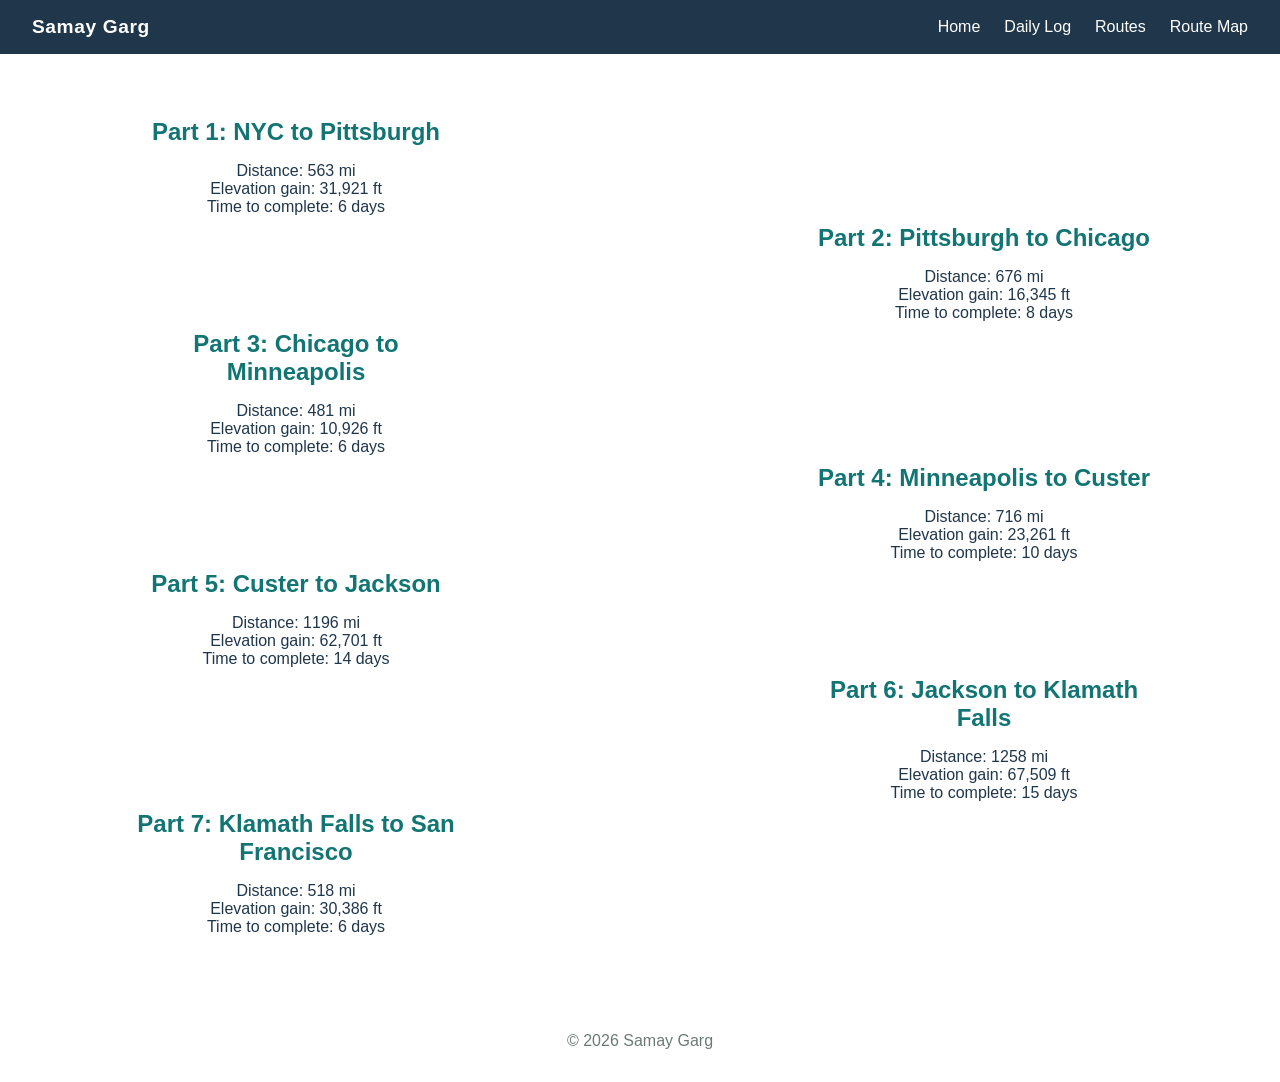
<file: routes.html>
<!DOCTYPE html>
<html lang="en">
<head>
  <meta charset="UTF-8">
  <meta name="viewport" content="width=device-width, initial-scale=1.0">
  <title>Routes - Bike across America</title>
  <link rel="stylesheet" href="css/style.css">
</head>
<body>

  <header>
    <nav>
      <a href="index.html" class="brand">Samay Garg</a>
      <div class="nav-links">
        <a href="index.html">Home</a>
        <a href="activities.html">Daily Log</a>
        <a href="routes.html">Routes</a>
        <a href="routemap.html" target="_blank">Route Map</a>
      </div>
    </nav>
  </header>

  <main>
    <div class="routes-grid">
      
      
      <div class="route-label">
        <h2 class="route-label">Part 1: NYC to Pittsburgh</h2>
        <p>Distance: 563 mi</p>
        <p>Elevation gain: 31,921 ft</p>
        <p>Time to complete: 6 days</p>
      </div>
      <div class="route-item"><div class="strava-embed-placeholder" data-embed-type="route" data-embed-id="3478539852550458596" data-full-width="true" data-style="standard" data-map-hash="5.88/40.960/-76.962" data-from-embed="false"></div></div>
      
      
      
      <div class="route-item"><div class="strava-embed-placeholder" data-embed-type="route" data-embed-id="3478541079657983600" data-full-width="true" data-style="standard" data-map-hash="5.56/40.778/-83.812" data-from-embed="false"></div></div>
      <div class="route-label">
        <h2 class="route-label">Part 2: Pittsburgh to Chicago</h2>
        <p>Distance: 676 mi</p>
        <p>Elevation gain: 16,345 ft</p>
        <p>Time to complete: 8 days</p>
      </div>
      
      
      
      <div class="route-label">
        <h2 class="route-label">Part 3: Chicago to Minneapolis</h2>
        <p>Distance: 481 mi</p>
        <p>Elevation gain: 10,926 ft</p>
        <p>Time to complete: 6 days</p>
      </div>
      <div class="route-item"><div class="strava-embed-placeholder" data-embed-type="route" data-embed-id="3478520238922346934" data-full-width="true" data-style="standard" data-map-hash="6.04/43.416/-90.358" data-from-embed="false"></div></div>
      
      
      
      <div class="route-item"><div class="strava-embed-placeholder" data-embed-type="route" data-embed-id="3478535424723217292" data-full-width="true" data-style="standard" data-map-hash="5.1/44.217/-98.349" data-from-embed="false"></div></div>
      <div class="route-label">
        <h2 class="route-label">Part 4: Minneapolis to Custer</h2>
        <p>Distance: 716 mi</p>
        <p>Elevation gain: 23,261 ft</p>
        <p>Time to complete: 10 days</p>
      </div>
      
      
      
      <div class="route-label">
        <h2 class="route-label">Part 5: Custer to Jackson</h2>
        <p>Distance: 1196 mi</p>
        <p>Elevation gain: 62,701 ft</p>
        <p>Time to complete: 14 days</p>
      </div>
      <div class="route-item"><div class="strava-embed-placeholder" data-embed-type="route" data-embed-id="3478522735067789196" data-full-width="true" data-style="standard" data-map-hash="5.56/45.584/-107.055" data-from-embed="false"></div></div>
      
      
      
      <div class="route-item"><div class="strava-embed-placeholder" data-embed-type="route" data-embed-id="3478522735067333516" data-full-width="true" data-style="standard" data-map-hash="4.97/43.323/-116.446" data-from-embed="false"></div></div>
      <div class="route-label">
        <h2 class="route-label">Part 6: Jackson to Klamath Falls</h2>
        <p>Distance: 1258 mi</p>
        <p>Elevation gain: 67,509 ft</p>
        <p>Time to complete: 15 days</p>
      </div>
      
      
      
      <div class="route-label">
        <h2 class="route-label">Part 7: Klamath Falls to San Francisco</h2>
        <p>Distance: 518 mi</p>
        <p>Elevation gain: 30,386 ft</p>
        <p>Time to complete: 6 days</p>
      </div>
      <div class="route-item"><div class="strava-embed-placeholder" data-embed-type="route" data-embed-id="3478551128413981296" data-full-width="true" data-style="standard" data-map-hash="6.33/39.994/-122.314" data-from-embed="false"></div></div>
      
      
    </div>
    <script src="https://strava-embeds.com/embed.js"></script>
  </main>

  <footer>
    <p>© 2026 Samay Garg </p>
  </footer>

</body>
</html>
</file>
<file: css/style.css>
/* css/style.css */
:root {
  --dark: #1f364b;
  --teal: #127573;
  --muted: #6c7a76;
}

* {
  margin: 0;
  padding: 0;
  box-sizing: border-box;
}

body {
  font-family: sans-serif;
  color: var(--dark);
}

header {
  position: sticky;
  top: 0;
  z-index: 1000;
  background: var(--dark);
}

nav {
  display: flex;
  align-items: center;
  justify-content: space-between;
  padding: 1rem 2rem;
}

nav a {
  color: white;
  text-decoration: none;
}

nav a:hover {
  color: var(--teal);
}

.brand {
  font-size: 1.2rem;
  font-weight: bold;
  letter-spacing: 0.03em;
}

.nav-links {
  display: flex;
  gap: 1.5rem;
}

main {
  /* max-width: 800px; */
  margin: 4rem auto;
  padding: 0 10%;
  text-align: center;
}

h1 {
  font-size: 2rem;
  margin-bottom: 1rem;
  color: var(--dark);
}

h2 {
  font-size: 1.5rem;
  margin-bottom: 1rem;
  color: var(--teal);
}

.routes-grid {
  display: grid;
  grid-template-columns: 1fr 1fr 1fr;
  gap: 0.5rem;
  align-items: center;
}

.route-item {
  grid-column: span 2;
  position: relative;
}

.activities-grid {
  display: grid;
  grid-template-columns: 1fr 1fr;
  gap: 2rem 3rem;
  align-items: center;
}

.activity-img img {
  width: 100%;
  border-radius: 6px;
}

.strava-link {
  display: inline-block;
  margin-top: 0.5rem;
}

.strava-link img {
  height: 1.5rem;
  width: auto;
}


.activity-label .description {
  font-style: italic;
  color: var(--muted);
}

.sep {
  display: inline-block;
  width: 1px;
  height: 1.25em;
  background: var(--muted);
  margin: 0 0.5rem;
  vertical-align: middle;
  opacity: 0.5;
}

.activity-label h2 {
  margin-bottom: 0.25rem;
}

.activity-label p {
  margin-bottom: 0.1rem;
}

.progress-container {
  margin: 1.5rem auto;
  max-width: 600px;
}

.progress-labels {
  display: flex;
  justify-content: space-between;
  font-size: 0.9rem;
  color: var(--muted);
  margin-top: 0.5rem;
}

.progress-labels span:first-child {
  transform: translateX(-50%);
}

.progress-labels span:last-child {
  transform: translateX(50%);
}

.progress-bar-track {
  width: 100%;
  height: 12px;
  background: #d0d8d4;
  border-radius: 6px;
  overflow: visible;
  margin-top: 1.5rem;
}

.progress-bar-fill {
  height: 100%;
  background: var(--teal);
  border-radius: 6px;
  transition: width 0.4s ease;
  position: relative;
}

.progress-marker {
  position: absolute;
  right: -8px;
  top: 50%;
  transform: translateY(-50%);
  width: 16px;
  height: 16px;
  background: var(--dark);
  border: 2px solid white;
  border-radius: 50%;
}

.progress-miles-label {
  position: absolute;
  bottom: calc(100% + 8px);
  left: 50%;
  transform: translateX(-50%);
  font-size: 0.8rem;
  color: var(--dark);
  white-space: nowrap;
}

.progress-caption {
  margin-top: 0.4rem;
  font-size: 0.85rem;
  color: var(--muted);
}

.calculator {
  margin: 2rem auto;
  padding: 1.5rem 2rem;
  border: 1px solid #d0d8d4;
  border-radius: 8px;
  max-width: 400px;
  background: #f7f9f8;
}

.calc-presets {
  display: flex;
  gap: 0.5rem;
  margin: 1rem 0 0.5rem;
}

.preset {
  flex: 1;
  padding: 0.4rem 0;
  border: 1px solid var(--teal);
  border-radius: 4px;
  background: white;
  color: var(--teal);
  font-size: 0.9rem;
  cursor: pointer;
  transition: background 0.15s, color 0.15s;
  white-space: nowrap;
}

.preset:hover {
  background: var(--teal);
  color: white;
}

.preset.active {
  background: var(--teal);
  color: white;
}

.calc-row {
  display: flex;
  align-items: center;
  gap: 1rem;
  margin: 1rem 0;
}

.calc-row label {
  font-weight: bold;
  white-space: nowrap;
}

.calc-row input {
  width: 100%;
  padding: 0.4rem 0.6rem;
  font-size: 1rem;
  border: 1px solid #b0bcb8;
  border-radius: 4px;
}

.calc-total {
  font-size: 1.1rem;
  margin-top: 0.75rem;
  color: var(--dark);
}

footer {
  text-align: center;
  padding: 2rem;
  color: var(--muted);
}
</file>
